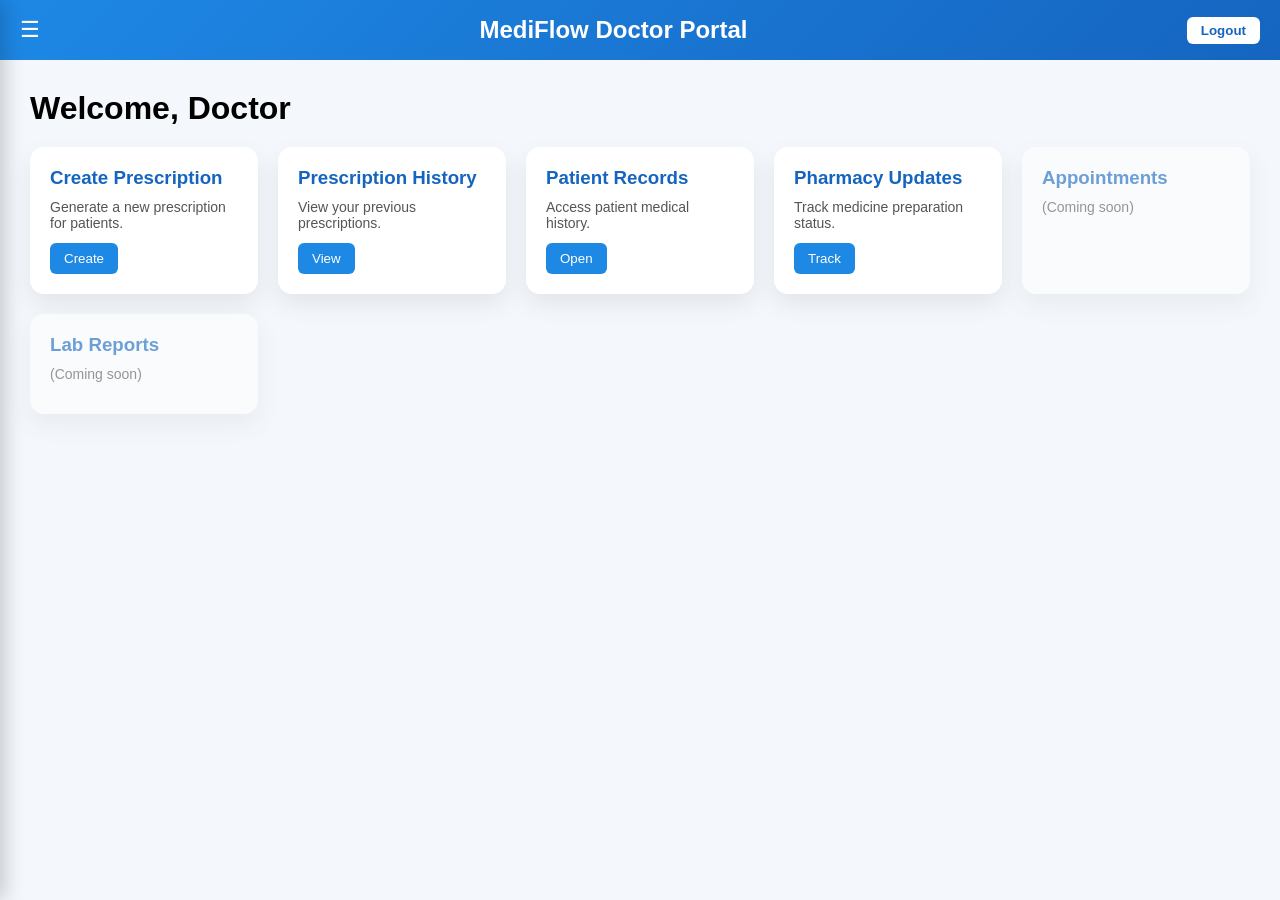
<file: doctor-dashboard.html>
<!DOCTYPE html>
<html lang="en">
<head>
  <meta charset="UTF-8" />
  <title>Doctor Dashboard | MediFlow</title>
  <link rel="stylesheet" href="doctor-dashboard.css">
</head>
<body>

<!-- Overlay -->
<div id="overlay" onclick="toggleMenu()"></div>

<!-- Top Navbar -->
<header class="topbar">
  <button class="menu-btn" onclick="toggleMenu()">☰</button>
  <h2>MediFlow Doctor Portal</h2>
  <button class="logout-btn">Logout</button>
</header>

<!-- Sidebar -->
<aside id="sidebar">
  <h3>Doctor Menu</h3>
  <ul>
    <li>🏠 Dashboard</li>
    <li>📝 New Prescription</li>
    <li>📄 My Prescriptions</li>
    <li>👨‍⚕️ Patient Records</li>
    <li>📊 Reports & Analytics</li>
    <li>💊 Pharmacy Status</li>
    <li>⚙️ Settings</li>
  </ul>
</aside>

<!-- Main Content -->
<main class="content">
  <h1>Welcome, Doctor</h1>

  <div class="card-grid">

    <div class="card">
      <h3>Create Prescription</h3>
      <p>Generate a new prescription for patients.</p>
      <button onclick="goToPrescription()">Create</button>

    </div>

    <div class="card">
      <h3>Prescription History</h3>
      <p>View your previous prescriptions.</p>
      <button>View</button>
    </div>

    <div class="card">
      <h3>Patient Records</h3>
      <p>Access patient medical history.</p>
      <button>Open</button>
    </div>

    <div class="card">
      <h3>Pharmacy Updates</h3>
      <p>Track medicine preparation status.</p>
      <button>Track</button>
    </div>

    <div class="card muted">
      <h3>Appointments</h3>
      <p>(Coming soon)</p>
    </div>

    <div class="card muted">
      <h3>Lab Reports</h3>
      <p>(Coming soon)</p>
    </div>

  </div>
</main>

<script src="doctor-dashboard.js"></script>
</body>
</html>
</file>
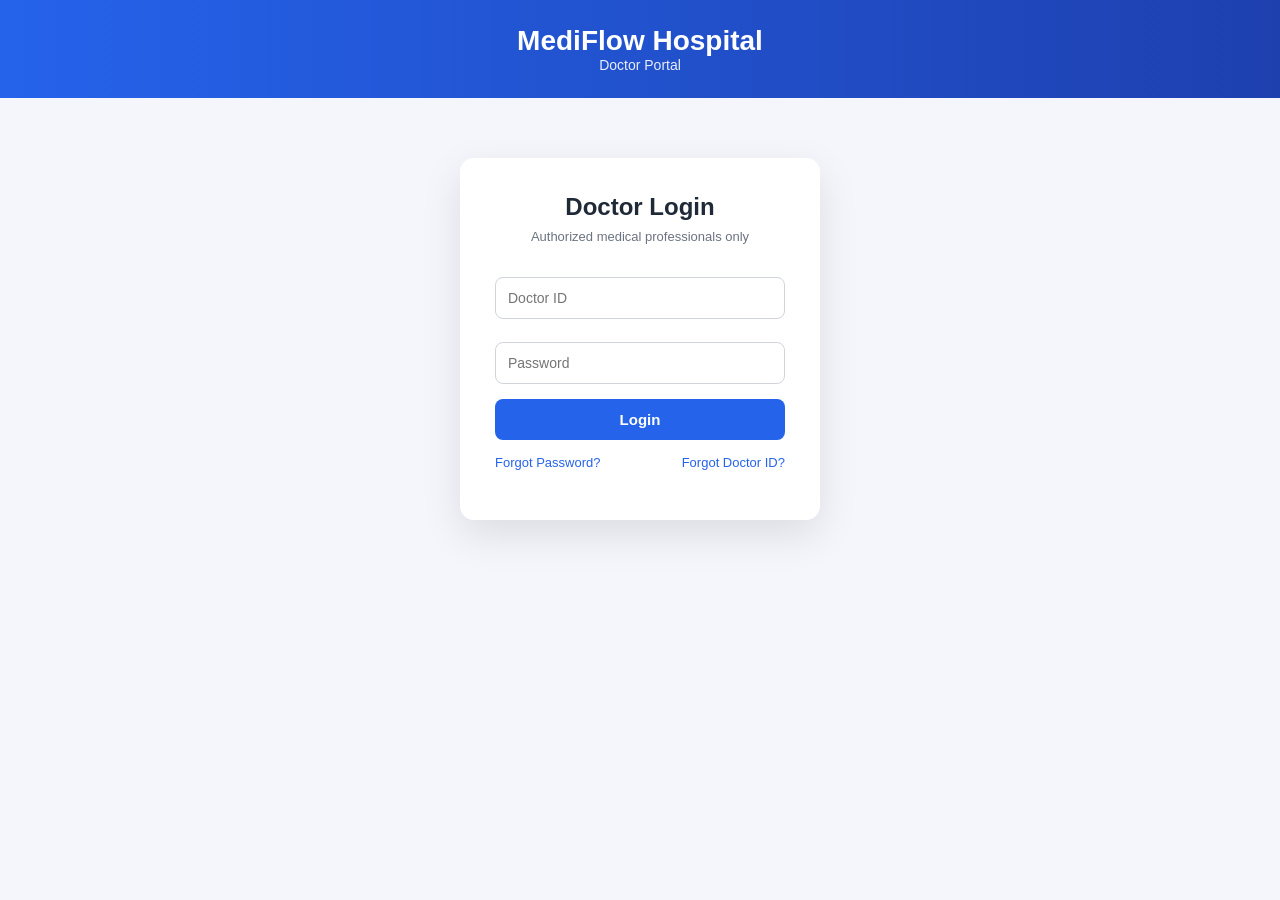
<file: doctor-login.html>
<!DOCTYPE html>
<html>
<head>
  <title>Doctor Login | MediFlow</title>
  <link rel="stylesheet" href="style.css">
</head>
<body class="login-page">

  <!-- TOP BAR -->
  <div class="login-header">
    <h1>MediFlow Hospital</h1>
    <p>Doctor Portal</p>
  </div>

  <!-- LOGIN CARD -->
  <div class="login-container">
    <div class="login-card">

      <h2>Doctor Login</h2>
      <p class="login-subtext">
        Authorized medical professionals only
      </p>

      <input type="text" id="doctorId" placeholder="Doctor ID">
      <input type="password" id="password" placeholder="Password">

      <button onclick="loginDoctor()">Login</button>

      <div class="login-links">
        <a href="#">Forgot Password?</a>
        <a href="#">Forgot Doctor ID?</a>
      </div>

      <p id="loginMsg"></p>

    </div>
  </div>

  <script>
    function loginDoctor() {
      const doctorId = document.getElementById("doctorId").value;
      const password = document.getElementById("password").value;

      fetch("http://localhost:3000/auth/doctor", {
        method: "POST",
        headers: { "Content-Type": "application/json" },
        body: JSON.stringify({ doctor_id: doctorId, password })
      })
      .then(res => res.json())
      .then(data => {
        if (data.success) {
          localStorage.setItem("doctorId", doctorId);
          window.location.href = "doctor-dashboard.html";
        } else {
          document.getElementById("loginMsg").innerText = "Invalid credentials";
        }
      });
    }
  </script>

</body>
</html>
</file>
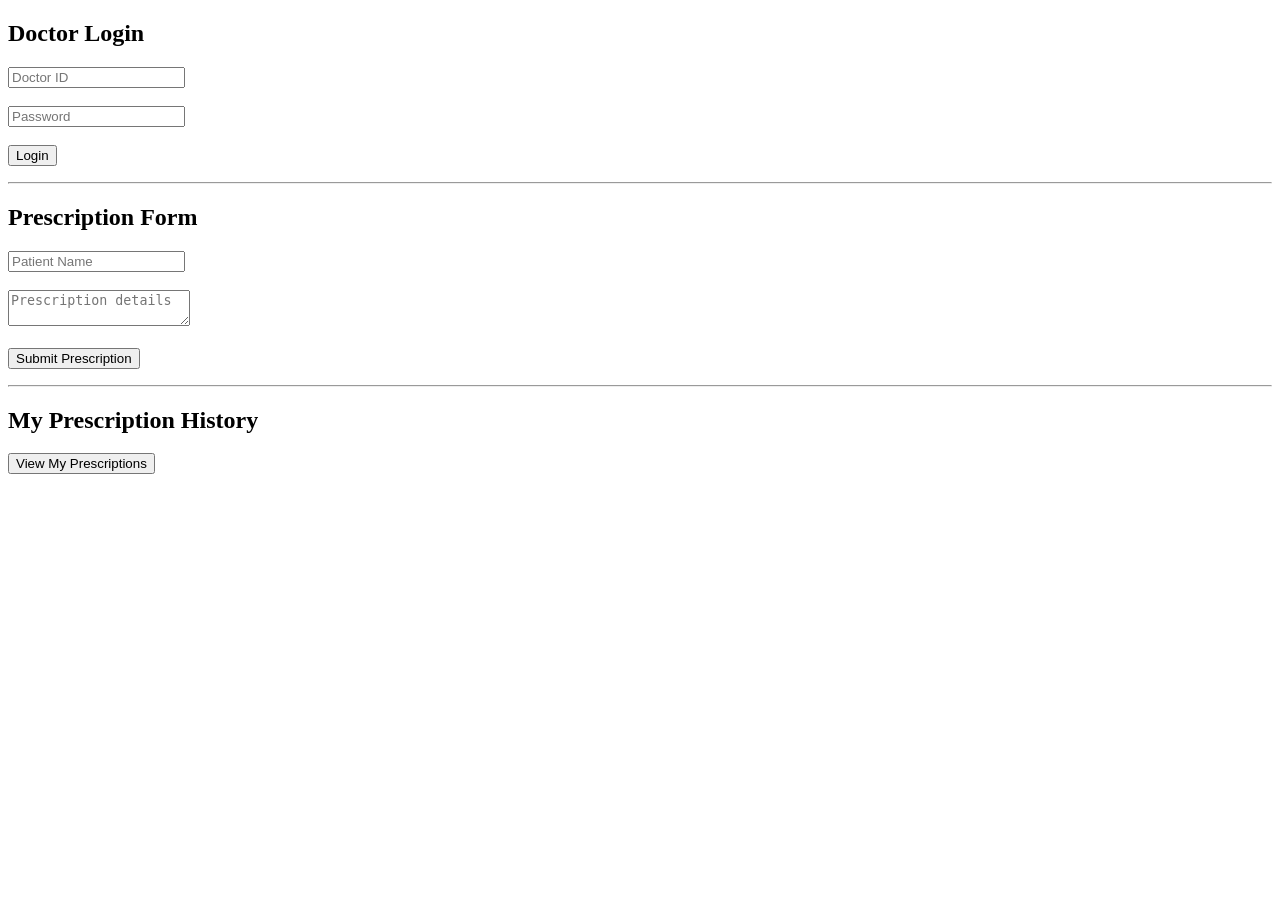
<file: doctor-old.html>
<!DOCTYPE html>
<html>
<head>
  <title>Doctor Panel</title>
</head>
<body>

  <h2>Doctor Login</h2>

  <input id="doctorId" placeholder="Doctor ID"><br><br>
  <input id="password" type="password" placeholder="Password"><br><br>

  <button onclick="loginDoctor()">Login</button>

  <p id="loginResult"></p>

  <hr>

  <h2>Prescription Form</h2>

  <input id="patientName" placeholder="Patient Name"><br><br>

  <textarea id="details" placeholder="Prescription details"></textarea><br><br>

  <button onclick="submitPrescription()">Submit Prescription</button>

  <p id="orderResult"></p>

  <hr>

  <h2>My Prescription History</h2>

  <button onclick="loadHistory()">View My Prescriptions</button>

  <div id="history"></div>

  <script>
    let loggedDoctorId = "";

    function loginDoctor() {
      const doctorId = document.getElementById("doctorId").value;
      const password = document.getElementById("password").value;

      fetch("http://localhost:3000/auth/doctor", {
        method: "POST",
        headers: { "Content-Type": "application/json" },
        body: JSON.stringify({
          doctor_id: doctorId,
          password: password
        })
      })
      .then(res => res.json())
      .then(data => {
        if (data.success) {
          loggedDoctorId = doctorId;
          document.getElementById("loginResult").innerText = "Login successful";
        } else {
          document.getElementById("loginResult").innerText = "Invalid credentials";
        }
      });
    }

    function submitPrescription() {
      const patientName = document.getElementById("patientName").value;
      const details = document.getElementById("details").value;

      fetch("http://localhost:3000/doctor/prescribe", {
        method: "POST",
        headers: { "Content-Type": "application/json" },
        body: JSON.stringify({
          doctor_id: loggedDoctorId,
          patient_name: patientName,
          details: details
        })
      })
      .then(res => res.json())
      .then(data => {
        document.getElementById("orderResult").innerText =
          "Order ID generated: " + data.orderId;
      });
    }

    function loadHistory() {
      fetch("http://localhost:3000/doctor/history/" + loggedDoctorId)
        .then(res => res.json())
        .then(data => {
          let html = "";
          data.forEach(order => {
            html += `
              <p>
                <b>Order ID:</b> ${order.order_id}<br>
                <b>Patient:</b> ${order.patient_name}<br>
                <b>Status:</b> ${order.status}
              </p>
              <hr>
            `;
          });
          document.getElementById("history").innerHTML = html;
        });
    }
  </script>

</body>
</html>
</file>
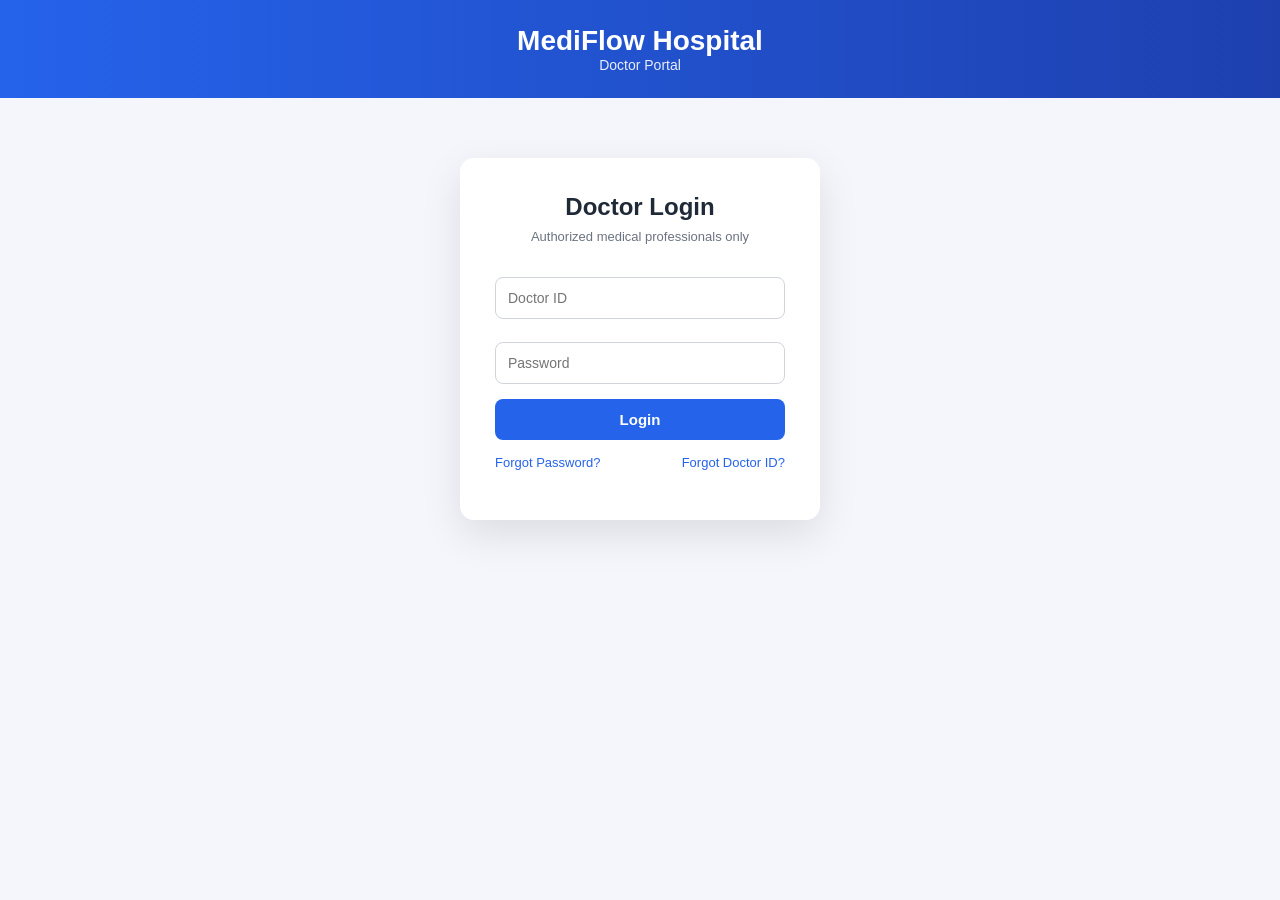
<file: doctor-prescription.html>
<!DOCTYPE html>
<html lang="en">
<head>
  <meta charset="UTF-8">
  <title>Create Prescription | MediFlow</title>

  <style>
    body {
      background: #f4f8fc;
      font-family: "Segoe UI", sans-serif;
    }

    .prescription-container {
      width: 650px;
      margin: 60px auto;
      background: white;
      padding: 35px;
      border-radius: 14px;
      box-shadow: 0 12px 30px rgba(0,0,0,0.12);
    }

    h2 {
      text-align: center;
      color: #0d47a1;
      margin-bottom: 10px;
    }

    h3 {
      margin-top: 30px;
      color: #1976d2;
      border-bottom: 2px solid #e3f2fd;
      padding-bottom: 6px;
    }

    label {
      font-weight: 600;
      margin-top: 15px;
      display: block;
      color: #333;
    }

    input, textarea, select {
      width: 100%;
      padding: 12px;
      margin-top: 6px;
      border-radius: 6px;
      border: 1px solid #ccc;
      font-size: 14px;
    }

    textarea {
      height: 110px;
      resize: vertical;
    }

    .row {
      display: flex;
      gap: 15px;
    }

    .row div {
      flex: 1;
    }

    .back-btn {
      background: none;
      border: none;
      color: #1976d2;
      cursor: pointer;
      font-size: 14px;
      margin-bottom: 10px;
    }

    .submit-btn {
      width: 100%;
      margin-top: 25px;
      padding: 14px;
      background: #1976d2;
      color: white;
      border: none;
      border-radius: 8px;
      font-size: 16px;
      cursor: pointer;
    }

    .submit-btn:hover {
      background: #0d47a1;
    }

    #orderResult {
      margin-top: 18px;
      color: green;
      font-weight: bold;
      text-align: center;
      font-size: 15px;
    }
  </style>
</head>

<body>

  <div class="prescription-container">

    <button class="back-btn" onclick="goBack()">← Back to Dashboard</button>

    <h2>Medical Prescription</h2>

    <h3>Patient Information</h3>

    <label>Patient Name</label>
    <input id="patientName" placeholder="Enter patient name">

    <div class="row">
      <div>
        <label>Age</label>
        <input id="age" type="number" placeholder="Age">
      </div>

      <div>
        <label>Sex</label>
        <select id="sex">
          <option value="">Select</option>
          <option>Male</option>
          <option>Female</option>
          <option>Other</option>
        </select>
      </div>
    </div>

    <div class="row">
      <div>
        <label>Weight (kg)</label>
        <input id="weight" type="number" placeholder="Weight">
      </div>

      <div>
        <label>Date</label>
        <input id="date" type="date">
      </div>
    </div>

    <label>Diagnosis</label>
    <textarea id="diagnosis" placeholder="Enter diagnosis / symptoms"></textarea>

    <h3>Medication & Instructions</h3>

    <textarea id="medication" placeholder="
Paracetamol 500mg – twice daily – 3 days
Amoxicillin 250mg – thrice daily – 5 days
ORS – after loose motions
    "></textarea>

    <button class="submit-btn" onclick="submitPrescription()">
      Submit Prescription
    </button>

    <p id="orderResult"></p>

  </div>

  <script>
    // 🔐 Login check
    const doctorId = localStorage.getItem("doctorId");
    if (!doctorId) {
      alert("Please login first");
      window.location.href = "doctor-login.html";
    }

    function submitPrescription() {
      const patientName = document.getElementById("patientName").value;
      const age = document.getElementById("age").value;
      const sex = document.getElementById("sex").value;
      const weight = document.getElementById("weight").value;
      const date = document.getElementById("date").value;
      const diagnosis = document.getElementById("diagnosis").value;
      const medication = document.getElementById("medication").value;

      if (!patientName || !age || !sex || !date || !medication) {
        alert("Please fill all required fields");
        return;
      }

      const details = `
Patient Name: ${patientName}
Age: ${age}
Sex: ${sex}
Weight: ${weight} kg
Date: ${date}

Diagnosis:
${diagnosis}

Medication:
${medication}
      `;

      fetch("http://localhost:3000/doctor/prescribe", {
        method: "POST",
        headers: { "Content-Type": "application/json" },
        body: JSON.stringify({
          doctor_id: doctorId,
          patient_name: patientName,
          details: details
        })
      })
      .then(res => res.json())
      .then(data => {
        document.getElementById("orderResult").innerText =
          "✅ Order ID generated: " + data.orderId;
      });
    }

    function goBack() {
      window.location.href = "doctor-dashboard.html";
    }
  </script>

</body>
</html>
</file>
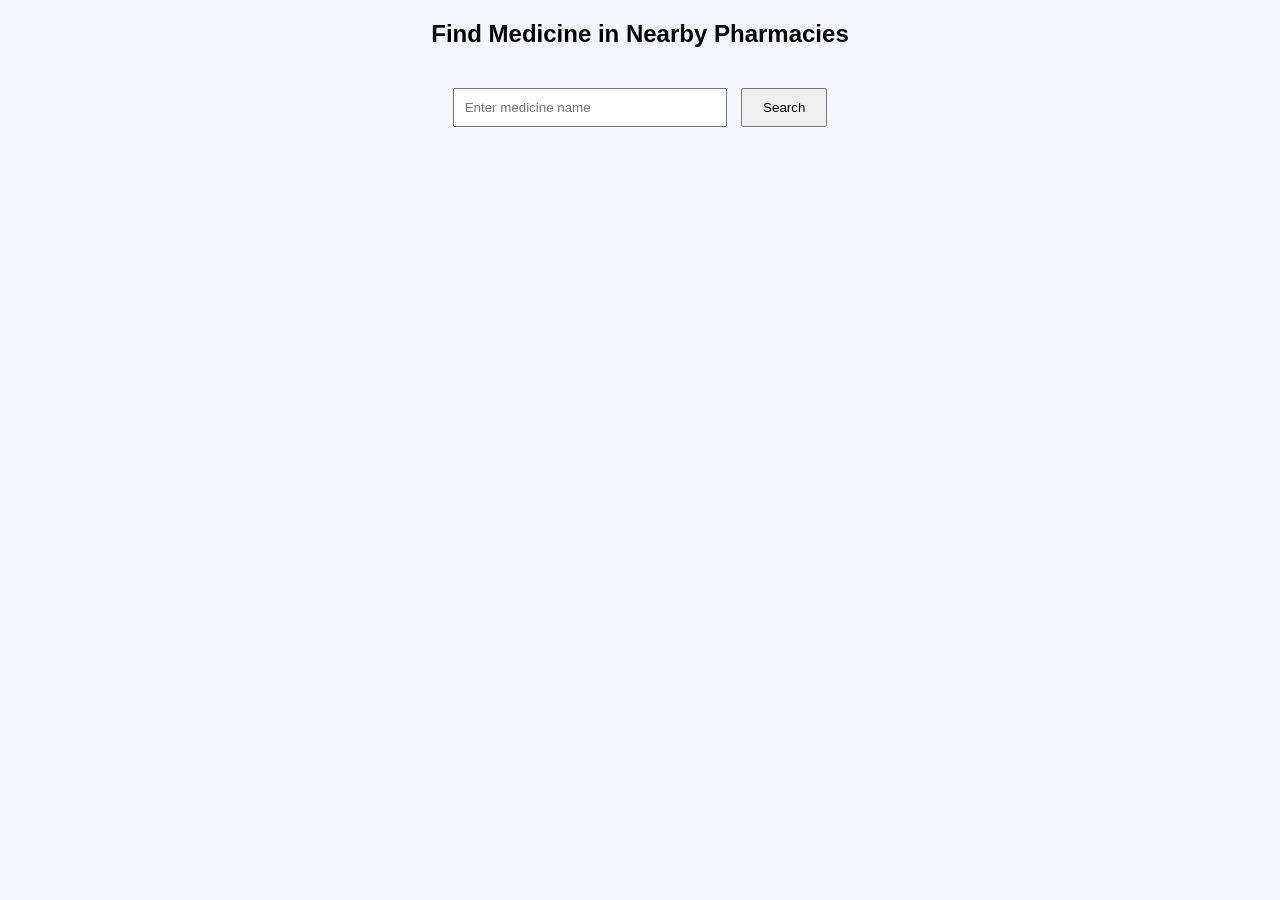
<file: findmed.html>
<!DOCTYPE html>
<html>
<head>
  <title>Find Medicine Locally</title>

  <style>
    body {
      font-family: Arial, sans-serif;
      background: #f4f6fb;
      text-align: center;
    }

    input {
      padding: 10px;
      width: 250px;
      margin-top: 20px;
    }

    button {
      padding: 10px 20px;
      margin-left: 10px;
      cursor: pointer;
    }

    .result {
      background: white;
      width: 400px;
      margin: 20px auto;
      padding: 15px;
      border-radius: 10px;
      box-shadow: 0 4px 12px rgba(0,0,0,0.15);
      text-align: left;
    }
  </style>
</head>
<body>

  <h2>Find Medicine in Nearby Pharmacies</h2>

  <input id="medName" placeholder="Enter medicine name">
  <button onclick="search()">Search</button>

  <div id="results"></div>

  <script>
    const pharmacyData = [
      { name: "Apollo Pharmacy", medicine: "Paracetamol", status: "Available" },
      { name: "City Medical Store", medicine: "Paracetamol", status: "Out of Stock" },
      { name: "Wellness Pharmacy", medicine: "Azithromycin", status: "Limited" }
    ];

    function search() {
      const query = document.getElementById("medName").value.toLowerCase();
      let output = "";

      pharmacyData.forEach(p => {
        if (p.medicine.toLowerCase().includes(query)) {
          output += `
            <div class="result">
              <b>Pharmacy:</b> ${p.name}<br>
              <b>Medicine:</b> ${p.medicine}<br>
              <b>Status:</b> ${p.status}
            </div>
          `;
        }
      });

      document.getElementById("results").innerHTML =
        output || "<p>No results found.</p>";
    }
  </script>

</body>
</html>
</file>
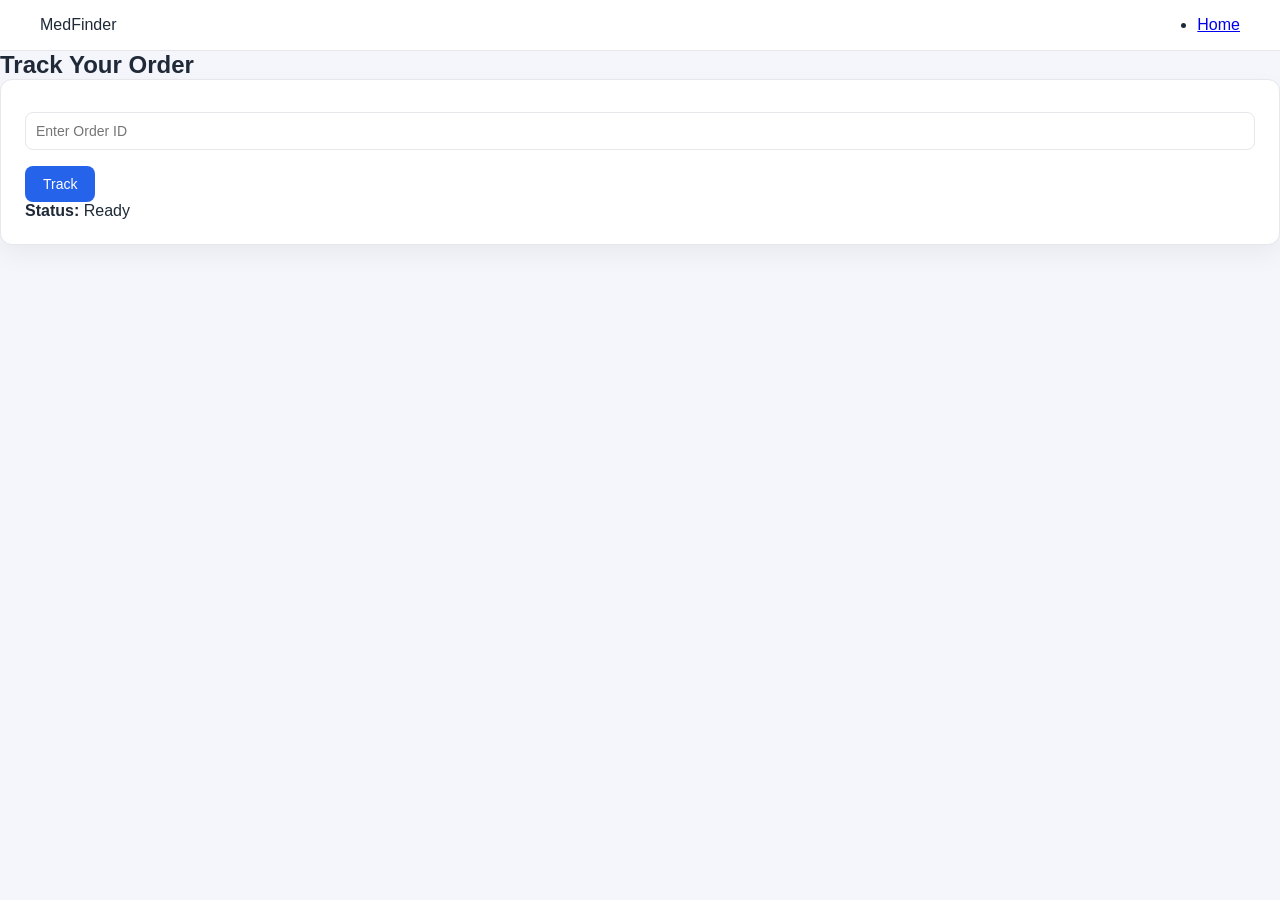
<file: orders.html>
<!DOCTYPE html>
<html lang="en">
<head>
  <meta charset="UTF-8">
  <title>Track Order | MedFinder</title>
  <link rel="stylesheet" href="style.css">
</head>
<body>

<nav class="navbar">
  <div class="logo">MedFinder</div>
  <ul>
    <li><a href="index.html">Home</a></li>
  </ul>
</nav>

<section class="section">
  <h2>Track Your Order</h2>

  <div class="card">
    <input type="text" placeholder="Enter Order ID">
    <button class="btn">Track</button>

    <p><strong>Status:</strong> Ready</p>
  </div>
</section>

<script src="script.js"></script>
</body>
</html>
</file>
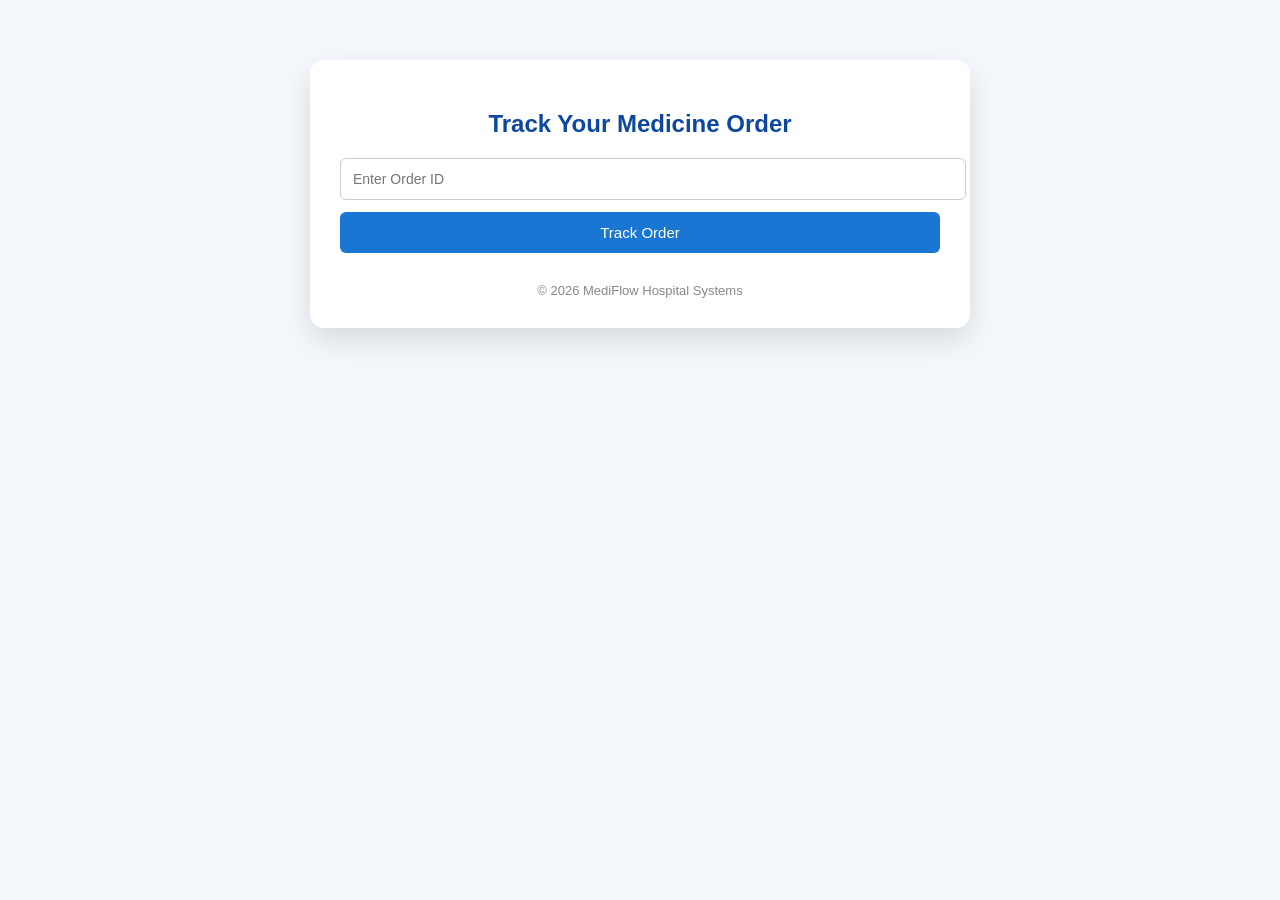
<file: patient.html>
<!DOCTYPE html>
<html lang="en">
<head>
  <meta charset="UTF-8">
  <title>Track Medicine Order | MediFlow</title>

  <style>
    body {
      font-family: "Segoe UI", sans-serif;
      background: #f4f8fc;
      margin: 0;
      padding: 0;
    }

    .container {
      width: 600px;
      margin: 60px auto;
      background: white;
      padding: 30px;
      border-radius: 14px;
      box-shadow: 0 12px 30px rgba(0,0,0,0.12);
    }

    h2 {
      text-align: center;
      color: #0d47a1;
      margin-bottom: 20px;
    }

    input {
      width: 100%;
      padding: 12px;
      border-radius: 6px;
      border: 1px solid #ccc;
      font-size: 14px;
      margin-bottom: 12px;
    }

    button {
      width: 100%;
      padding: 12px;
      background: #1976d2;
      color: white;
      border: none;
      border-radius: 6px;
      font-size: 15px;
      cursor: pointer;
    }

    button:hover {
      background: #0d47a1;
    }

    /* STATUS TRACKER */
    .tracker {
      margin-top: 35px;
      display: flex;
      justify-content: space-between;
      position: relative;
    }

    .tracker::before {
      content: "";
      position: absolute;
      top: 18px;
      left: 10%;
      width: 80%;
      height: 4px;
      background: #e0e0e0;
      z-index: 0;
    }

    .step {
      text-align: center;
      z-index: 1;
      width: 25%;
    }

    .circle {
      width: 36px;
      height: 36px;
      margin: auto;
      border-radius: 50%;
      background: #e0e0e0;
      color: white;
      line-height: 36px;
      font-weight: bold;
    }

    .active .circle {
      background: #1976d2;
    }

    .label {
      margin-top: 8px;
      font-size: 13px;
      color: #555;
    }

    /* INFO BOXES */
    .info {
      margin-top: 30px;
      padding: 15px;
      background: #f1f6ff;
      border-left: 5px solid #1976d2;
      border-radius: 6px;
      font-size: 14px;
    }

    .footer {
      text-align: center;
      margin-top: 30px;
      color: #888;
      font-size: 13px;
    }
  </style>
</head>

<body>

  <div class="container">
    <h2>Track Your Medicine Order</h2>

    <input id="orderId" placeholder="Enter Order ID">
    <button onclick="trackOrder()">Track Order</button>

    <!-- STATUS TRACKER -->
    <div class="tracker" id="tracker" style="display:none;">
      <div class="step" id="created">
        <div class="circle">1</div>
        <div class="label">Created</div>
      </div>

      <div class="step" id="packed">
        <div class="circle">2</div>
        <div class="label">Packed</div>
      </div>

      <div class="step" id="ready">
        <div class="circle">3</div>
        <div class="label">Ready</div>
      </div>

      <div class="step" id="collected">
        <div class="circle">4</div>
        <div class="label">Collected</div>
      </div>
    </div>

    <!-- EXTRA INFO -->
    <div class="info" id="extraInfo" style="display:none;">
      💊 Please carry your Order ID and valid ID proof while collecting medicines.
    </div>

    <div class="footer">
      © 2026 MediFlow Hospital Systems
    </div>
  </div>
<script>
  function resetTracker() {
    ["created","packed","ready","collected"].forEach(id => {
      document.getElementById(id).classList.remove("active");
    });
  }

  function trackOrder() {
    const orderId = document.getElementById("orderId").value.trim();

    if (!orderId) {
      alert("Please enter Order ID");
      return;
    }

    fetch("http://localhost:3000/patient/track/" + orderId)
      .then(res => res.json())
      .then(data => {
        if (!data.status || data.status === "Invalid Order ID") {
          alert("Order not found");
          return;
        }

        document.getElementById("tracker").style.display = "flex";
        document.getElementById("extraInfo").style.display = "block";

        resetTracker();

        if (data.status === "Created") {
          document.getElementById("created").classList.add("active");
        }

        if (data.status === "Packed") {
          document.getElementById("created").classList.add("active");
          document.getElementById("packed").classList.add("active");
        }

        if (data.status === "Ready") {
          document.getElementById("created").classList.add("active");
          document.getElementById("packed").classList.add("active");
          document.getElementById("ready").classList.add("active");
        }

        if (data.status === "Collected") {
          document.querySelectorAll(".step").forEach(step => {
            step.classList.add("active");
          });
        }
      })
      .catch(err => {
        console.error(err);
        alert("Server error");
      });
  }
</script>

 </body>
</html>
</file>
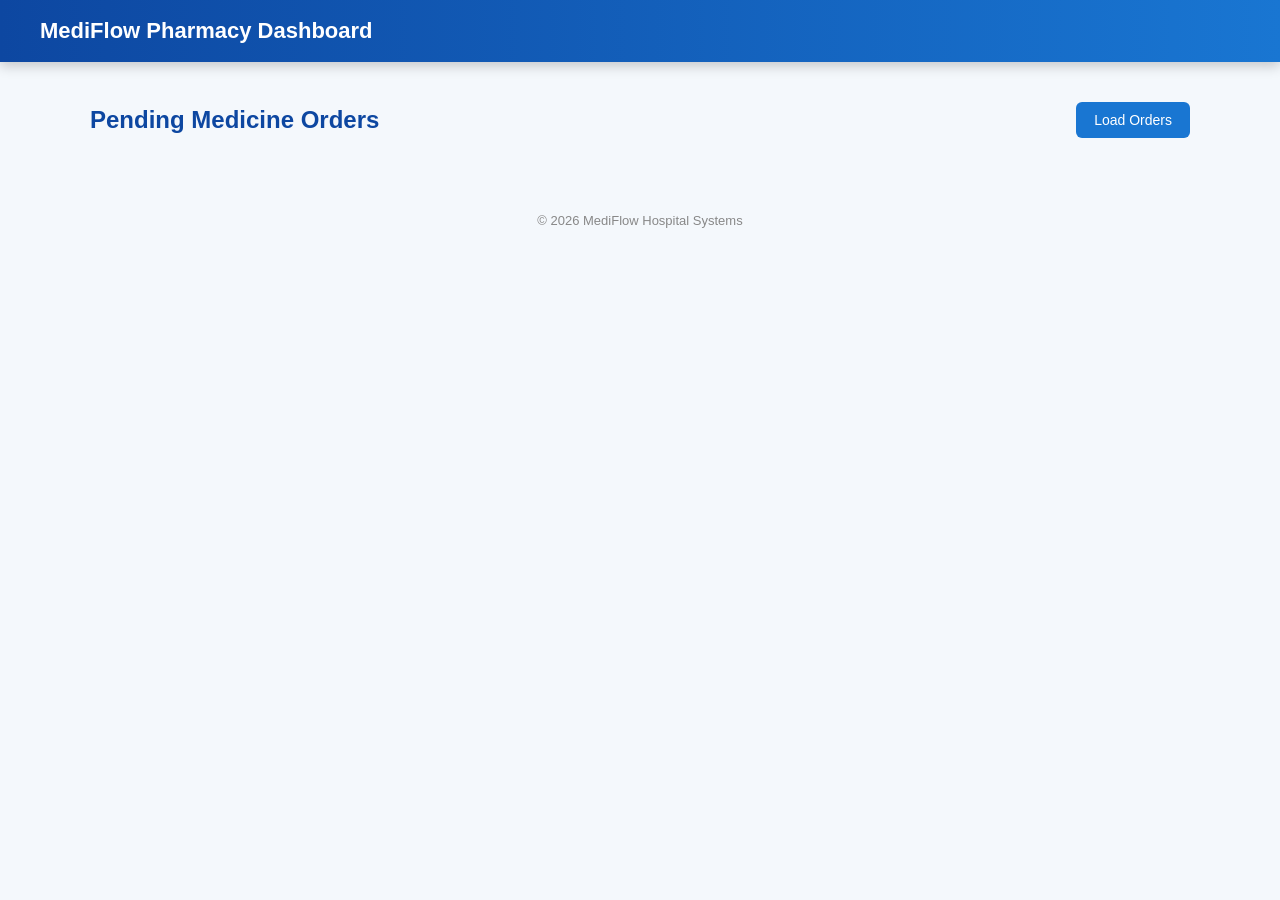
<file: pharmacy.html>
<!DOCTYPE html>
<html lang="en">
<head>
  <meta charset="UTF-8">
  <title>Pharmacy Dashboard | MediFlow</title>

  <style>
    body {
      margin: 0;
      font-family: "Segoe UI", sans-serif;
      background: #f4f8fc;
    }

    /* HEADER */
    .header {
      background: linear-gradient(90deg, #0d47a1, #1976d2);
      color: white;
      padding: 18px 40px;
      font-size: 22px;
      font-weight: bold;
      box-shadow: 0 4px 12px rgba(0,0,0,0.2);
    }

    .container {
      max-width: 1100px;
      margin: 40px auto;
      padding: 0 20px;
    }

    .top-bar {
      display: flex;
      justify-content: space-between;
      align-items: center;
      margin-bottom: 25px;
    }

    .top-bar h2 {
      color: #0d47a1;
      margin: 0;
    }

    button {
      padding: 10px 18px;
      border-radius: 6px;
      border: none;
      background: #1976d2;
      color: white;
      font-size: 14px;
      cursor: pointer;
    }

    button:hover {
      background: #0d47a1;
    }

    /* ORDER CARDS */
    .orders {
      display: grid;
      grid-template-columns: repeat(auto-fill, minmax(320px, 1fr));
      gap: 20px;
    }

    .card {
      background: white;
      border-radius: 12px;
      padding: 20px;
      box-shadow: 0 10px 25px rgba(0,0,0,0.12);
      transition: transform 0.2s;
    }

    .card:hover {
      transform: translateY(-5px);
    }

    .order-id {
      font-weight: bold;
      color: #1976d2;
      margin-bottom: 6px;
    }

    .patient {
      font-size: 14px;
      color: #444;
      margin-bottom: 10px;
    }

    .status {
      display: inline-block;
      padding: 6px 12px;
      border-radius: 20px;
      font-size: 13px;
      font-weight: bold;
      margin-bottom: 12px;
    }

    .Created { background: #e3f2fd; color: #0d47a1; }
    .Packed { background: #fff3cd; color: #856404; }
    .Ready { background: #d1ecf1; color: #0c5460; }
    .Collected { background: #d4edda; color: #155724; }

    select {
      width: 100%;
      padding: 8px;
      border-radius: 6px;
      border: 1px solid #ccc;
    }

    .footer {
      text-align: center;
      margin: 50px 0 20px;
      color: #888;
      font-size: 13px;
    }
  </style>
</head>

<body>

  <div class="header">
    MediFlow Pharmacy Dashboard
  </div>

  <div class="container">

    <div class="top-bar">
      <h2>Pending Medicine Orders</h2>
      <button onclick="loadOrders()">Load Orders</button>
    </div>

    <div class="orders" id="orders"></div>

  </div>

  <div class="footer">
    © 2026 MediFlow Hospital Systems
  </div>

  <script>
    function loadOrders() {
      fetch("http://localhost:3000/pharmacy/orders")
        .then(res => res.json())
        .then(data => {
          const container = document.getElementById("orders");
          container.innerHTML = "";

          data.forEach(order => {
            const card = document.createElement("div");
            card.className = "card";

            card.innerHTML = `
              <div class="order-id">${order.order_id}</div>
              <div class="patient">Patient: ${order.patient_name}</div>

              <div class="status ${order.status}">
                ${order.status}
              </div>

              <select onchange="updateStatus('${order.order_id}', this.value)">
                <option value="">Update Status</option>
                <option value="Packed">Packed</option>
                <option value="Ready">Ready</option>
                <option value="Collected">Collected</option>
              </select>
            `;

            container.appendChild(card);
          });
        });
    }

    function updateStatus(orderId, status) {
      if (!status) return;

      fetch("http://localhost:3000/pharmacy/update", {
        method: "POST",
        headers: { "Content-Type": "application/json" },
        body: JSON.stringify({ orderId, status })
      })
      .then(res => res.json())
      .then(() => {
        alert("Status updated successfully");
        loadOrders();
      });
    }
  </script>

</body>
</html>
</file>
<file: doctor-dashboard.css>
* {
  margin: 0;
  padding: 0;
  box-sizing: border-box;
  font-family: "Segoe UI", sans-serif;
}

body {
  background: #f4f7fb;
}

/* Top Bar */
.topbar {
  height: 60px;
  background: linear-gradient(135deg, #1e88e5, #1565c0);
  color: white;
  display: flex;
  align-items: center;
  padding: 0 20px;
  justify-content: space-between;
}

.menu-btn {
  font-size: 22px;
  background: none;
  border: none;
  color: white;
  cursor: pointer;
}

.logout-btn {
  background: white;
  color: #1565c0;
  border: none;
  padding: 6px 14px;
  border-radius: 6px;
  cursor: pointer;
  font-weight: 600;
}

/* Sidebar */
#sidebar {
  position: fixed;
  top: 0;
  left: -260px;
  width: 260px;
  height: 100%;
  background: #ffffff;
  box-shadow: 4px 0 20px rgba(0,0,0,0.2);
  padding: 20px;
  transition: 0.3s;
  z-index: 1000;
}

#sidebar h3 {
  margin-bottom: 20px;
  color: #1565c0;
}

#sidebar ul {
  list-style: none;
}

#sidebar ul li {
  padding: 12px 8px;
  cursor: pointer;
  border-radius: 6px;
}

#sidebar ul li:hover {
  background: #e3f2fd;
}

/* Overlay */
#overlay {
  position: fixed;
  top: 0;
  left: 0;
  width: 100%;
  height: 100%;
  background: rgba(0,0,0,0.4);
  display: none;
  z-index: 900;
}

/* Main Content */
.content {
  padding: 30px;
}

.content h1 {
  margin-bottom: 20px;
}

/* Cards */
.card-grid {
  display: grid;
  grid-template-columns: repeat(auto-fit, minmax(220px, 1fr));
  gap: 20px;
}

.card {
  background: white;
  padding: 20px;
  border-radius: 14px;
  box-shadow: 0 10px 25px rgba(0,0,0,0.08);
  transition: transform 0.2s;
}

.card:hover {
  transform: translateY(-5px);
}

.card h3 {
  margin-bottom: 10px;
  color: #1565c0;
}

.card p {
  font-size: 14px;
  color: #555;
  margin-bottom: 12px;
}

.card button {
  background: #1e88e5;
  color: white;
  border: none;
  padding: 8px 14px;
  border-radius: 6px;
  cursor: pointer;
}

.card.muted {
  opacity: 0.6;
}
</file>
<file: style.css>
/* ===== GLOBAL RESET ===== */
* {
  margin: 0;
  padding: 0;
  box-sizing: border-box;
  font-family: "Segoe UI", Arial, sans-serif;
}

body {
  background: #f4f6fb;
  color: #1f2937;
}

/* ===== COLORS ===== */
:root {
  --primary: #2563eb;
  --primary-light: #e0e7ff;
  --secondary: #0f172a;
  --card-bg: #ffffff;
  --border: #e5e7eb;
}

/* ===== NAVBAR ===== */
.navbar {
  background: white;
  padding: 16px 40px;
  border-bottom: 1px solid var(--border);
  display: flex;
  justify-content: space-between;
  align-items: center;
}

.navbar h1 {
  color: var(--primary);
  font-size: 22px;
}

.navbar span {
  font-size: 14px;
  color: #6b7280;
}

/* ===== PAGE CONTAINER ===== */
.container {
  max-width: 1100px;
  margin: 40px auto;
  padding: 20px;
}

/* ===== CARD ===== */
.card {
  background: var(--card-bg);
  border-radius: 12px;
  padding: 24px;
  box-shadow: 0 10px 25px rgba(0,0,0,0.05);
  border: 1px solid var(--border);
  margin-bottom: 30px;
}

/* ===== BUTTON ===== */
button {
  background: var(--primary);
  color: white;
  border: none;
  padding: 10px 18px;
  border-radius: 8px;
  font-size: 14px;
  cursor: pointer;
}

button:hover {
  background: #1d4ed8;
}

/* ===== INPUTS ===== */
input, textarea {
  width: 100%;
  padding: 10px;
  margin-top: 8px;
  margin-bottom: 16px;
  border-radius: 8px;
  border: 1px solid var(--border);
  font-size: 14px;
}

textarea {
  resize: none;
  height: 100px;
}

/* ===== SECTION TITLE ===== */
.section-title {
  font-size: 18px;
  margin-bottom: 15px;
  color: var(--secondary);
}

/* ===== STATUS BADGES ===== */
.badge {
  padding: 4px 10px;
  border-radius: 12px;
  font-size: 12px;
  display: inline-block;
}

.badge.created { background: #e0e7ff; color: #3730a3; }
.badge.packed { background: #fef3c7; color: #92400e; }
.badge.ready { background: #dcfce7; color: #166534; }
/* ===== HERO BACKGROUND ===== */
.hero {
  background: linear-gradient(
    rgba(255,255,255,0.70),
    rgba(255,255,255,0.70)
  ),
  url("hospitalbg.jpg");
  background-size: cover;
  background-position: center;
  border-radius: 20px;
}



/* ===== FADE IN ===== */
@keyframes fadeIn {
  from {
    opacity: 0;
    transform: translateY(12px);
  }
  to {
    opacity: 1;
    transform: translateY(0);
  }
}

/* ===== MOVING TICKER ===== */
.ticker {
  background: var(--primary);
  color: white;
  overflow: hidden;
  white-space: nowrap;
  padding: 10px 0;
  margin-top: 10px;
}

.ticker span {
  display: inline-block;
  padding-left: 100%;
  animation: tickerMove 18s linear infinite;
  font-size: 14px;
}

@keyframes tickerMove {
  from { transform: translateX(0); }
  to { transform: translateX(-100%); }
}

/* ===== CARD HOVER ANIMATION ===== */
.card {
  transition: transform 0.3s ease, box-shadow 0.3s ease;
}

.card:hover {
  transform: translateY(-6px);
  box-shadow: 0 15px 35px rgba(0,0,0,0.1);
}

/* ===== ICON IMAGE ===== */
.card img {
  width: 50px;
  margin-bottom: 12px;
}
/* ===== FOOTER ===== */
.footer {
  background: #ffffff;
  border-top: 1px solid var(--border);
  margin-top: 60px;
}

.footer-container {
  max-width: 1100px;
  margin: auto;
  padding: 40px 20px;
  display: grid;
  grid-template-columns: repeat(auto-fit, minmax(220px, 1fr));
  gap: 30px;
}

.footer-section h3 {
  color: var(--primary);
  margin-bottom: 10px;
}

.footer-section h4 {
  color: #1f2937;
  margin-bottom: 10px;
}

.footer-section p {
  color: #6b7280;
  font-size: 14px;
  line-height: 1.6;
}

.footer-section ul {
  list-style: none;
}

.footer-section ul li {
  margin-bottom: 8px;
}

.footer-section ul li a {
  text-decoration: none;
  color: #2563eb;
  font-size: 14px;
}

.footer-section ul li a:hover {
  text-decoration: underline;
}

.footer-bottom {
  text-align: center;
  padding: 15px;
  background: #f4f6fb;
  font-size: 13px;
  color: #6b7280;
}
/* ===== DOCTOR LOGIN PAGE ===== */
.login-page {
  background: #f4f6fb;
  min-height: 100vh;
}

/* Header bar */
.login-header {
  background: linear-gradient(90deg, #2563eb, #1e40af);
  color: white;
  padding: 25px;
  text-align: center;
}

.login-header h1 {
  font-size: 28px;
}

.login-header p {
  font-size: 14px;
  opacity: 0.9;
}

/* Centering */
.login-container {
  display: flex;
  justify-content: center;
  align-items: center;
  margin-top: 60px;
}

/* Card */
.login-card {
  background: white;
  width: 360px;
  padding: 35px;
  border-radius: 14px;
  box-shadow: 0 15px 40px rgba(0,0,0,0.1);
  animation: fadeIn 0.8s ease;
}

.login-card h2 {
  text-align: center;
  margin-bottom: 8px;
}

.login-subtext {
  text-align: center;
  font-size: 13px;
  color: #6b7280;
  margin-bottom: 25px;
}

/* Inputs */
.login-card input {
  width: 100%;
  padding: 12px;
  margin-bottom: 15px;
  border-radius: 8px;
  border: 1px solid #d1d5db;
  font-size: 14px;
}

/* Button */
.login-card button {
  width: 100%;
  padding: 12px;
  background: #2563eb;
  color: white;
  border: none;
  border-radius: 8px;
  font-size: 15px;
  font-weight: bold;
  cursor: pointer;
}

.login-card button:hover {
  background: #1e40af;
}

/* Links */
.login-links {
  display: flex;
  justify-content: space-between;
  margin-top: 15px;
}

.login-links a {
  font-size: 13px;
  color: #2563eb;
  text-decoration: none;
}

.login-links a:hover {
  text-decoration: underline;
}

/* Message */
#loginMsg {
  margin-top: 15px;
  text-align: center;
  color: red;
  font-size: 13px;
}
</file>
